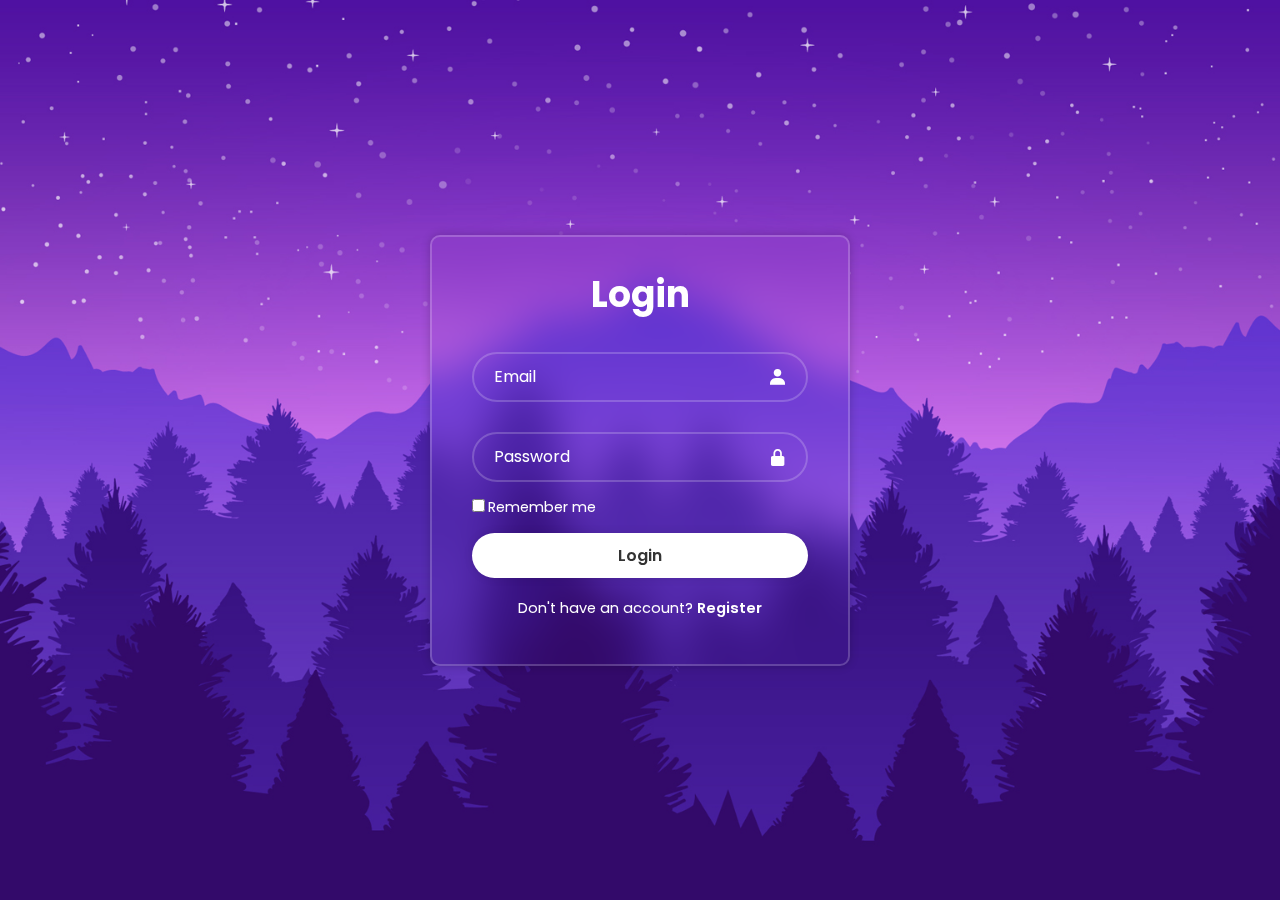
<file: login.html>
<!DOCTYPE html>
<html lang="en">

<head>
    <meta charset="UTF-8">
    <meta name="viewport" content="width=device-width, initial-scale=1.0">
    <title>Login</title>
    <link rel="stylesheet" href="login.css">
    <link href='https://unpkg.com/boxicons@2.1.4/css/boxicons.min.css' rel='stylesheet'>
    <link rel="shortcut icon" href="img/gallery.png" type="image/x-icon">
</head>

<body>
    <div class="wrapper">
        <form action="">
            <h1>Login</h1>
            <div class="input-box">
                <input type="text" placeholder="Email" required>
                <i class='bx bxs-user'></i>
            </div>

            <div class="input-box">
                <input type="password" placeholder="Password" required>
                <i class='bx bxs-lock-alt' ></i>
            </div>


            <div class="remember-forgot">
                <label><input type="checkbox">Remember me</label>
            </div>

            <button type="button" class="btn" onclick="validateLogin()">Login</button>

            <div class="register-link">
                <p>Don't have an account? <a href="register.html">Register</a></p>
            </div>
        </form>
    </div>

    <script>
        document.addEventListener("DOMContentLoaded", function () {
            var loginButton = document.querySelector(".btn");
            loginButton.addEventListener("click", validateLogin);
        });
    
        function validateLogin() {
            var emailInput = document.querySelector(".input-box input[type='text']");
            var passwordInput = document.querySelector(".input-box input[type='password']");
    
            var email = emailInput.value;
            var password = passwordInput.value;
    
            // Check if the username and password are correct
            if (email === "test123@gmail.com" && password === "password") {
                // Redirect to the desired page
                window.location.href = "index.html";
            } else {
                alert("Invalid Email or password. Please try again.");
            }
        }
    </script>
    
    
</body>

</html>
</file>
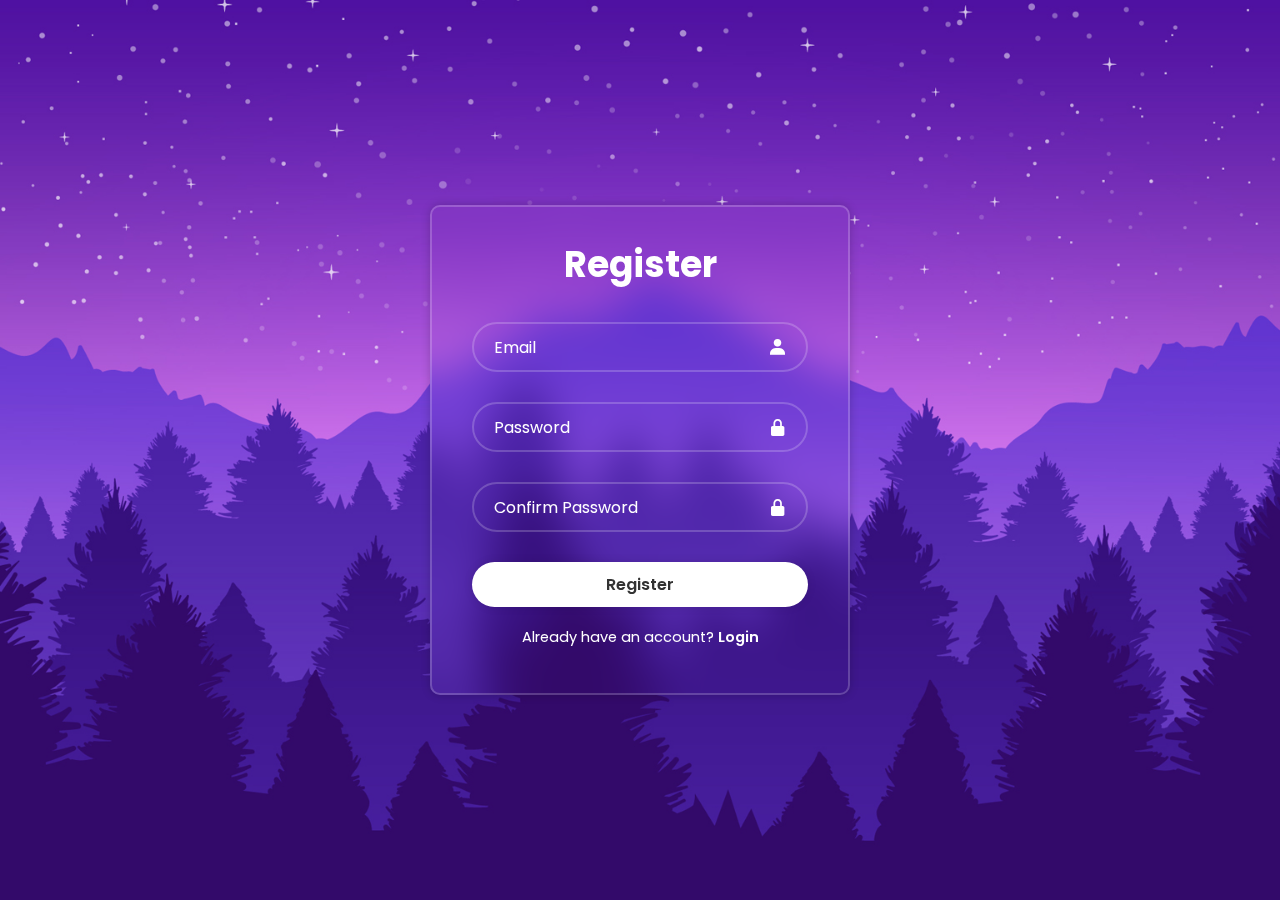
<file: register.html>
<!DOCTYPE html>
<html lang="en">
<head>
    <meta charset="UTF-8">
    <meta name="viewport" content="width=device-width, initial-scale=1.0">
    <title>Registration</title>
    <link rel="stylesheet" href="register.css">
    <link href='https://unpkg.com/boxicons@2.1.4/css/boxicons.min.css' rel='stylesheet'>
    <link rel="shortcut icon" href="img/gallery.png" type="image/x-icon">
</head>
<body>
    <div class="wrapper">
        <form action="">
            <h1>Register</h1>
            <div class="input-box">
                <input type="text" placeholder="Email" required>
                <i class='bx bxs-user'></i>
            </div>

            <div class="input-box">
                <input type="password" placeholder="Password" required>
                <i class='bx bxs-lock-alt' ></i>
            </div>

            <div class="input-box">
                <input type="password" placeholder="Confirm Password" required>
                <i class='bx bxs-lock-alt' ></i>
            </div>

            <button type="button" class="btn" onclick="redirectToPage()">Register</button>

            <div class="register-link">
                <p>Already have an account? <a href="login.html">Login</a></p>
            </div>
        </form>

        <script>
            function redirectToPage() {
                window.location.href = 'login.html';    
            }
        </script>
    </div>

    
</body>
</html>
</file>
<file: login.css>
@import url('https://fonts.googleapis.com/css2?family=Poppins:wght@300;400;500;600;700;800;900&display=swap');
*{
    margin: 0;
    padding: 0;
    box-sizing: border-box;
    font-family: 'Poppins', sans-serif;
}

body{
    display: flex;
    justify-content: center;
    align-items: center;
    min-height: 100vh;
    background: url("img/img.jpg") no-repeat;
    background-size: cover;
    background-position: center;
}

.wrapper{
    width: 420px;
    background: transparent;
    border: 2px solid rgba(255,255,255,.2);
    backdrop-filter: blur(20px);
    box-shadow: 0 0 10px rgba(0,0,0,.2);
    color: #fff;
    border-radius: 10px;
    padding: 30px 40px;
}

.wrapper h1{
    font-size: 36px;
    text-align: center;
}

.wrapper .input-box{
    position: relative;
    width: 100%;
    height: 50px;
    margin: 30px 0;
}

.input-box input{
    width: 100%;
    height: 100%;
    background: transparent;
    border: none;
    outline: none;
    border: 2px solid rgba(255,255,255,.2);
    border-radius: 40px;
    font-size: 16px;
    color: #fff;
    padding: 20px 45px 20px 20px;
}

.input-box input::placeholder{
    color: #fff;
}

.input-box i{
    position: absolute;
    right:20px;
    top:50%;
    transform: translateY(-50%);
    font-size:20px;
}

.wrapper .remember-forgot{
    display: flex;
    justify-content: space-between;
    font-size: 14.5px;
    margin: -15px 0 15px;
}

.remember-forgot label input{
    accent-color: #fff;
    margin-right: 3px;
}

.remember-forgot a{
    color: #fff;
    text-decoration: none;
}

.remember-forgot a:hover{
    text-decoration: underline;
}

.wrapper .btn{
    width: 100%;
    height: 45px;
    background: #fff;
    border:none;
    outline: none;
    border-radius: 40px;
    box-shadow: 0 0 10px rgba(0,0,0,.1);
    cursor: pointer;
    font-size: 16px;
    color: #333;
    font-weight: 600;
}

.wrapper .register-link{
    font-size: 14.5px;
    text-align: center;
    margin: 20px 0 15px ;
}

.register-link p a{
    color: #fff;
    text-decoration: none;
    font-weight: 600;
}

.register-link p a:hover{
    text-decoration: underline;

}
</file>
<file: register.css>
@import url('https://fonts.googleapis.com/css2?family=Poppins:wght@300;400;500;600;700;800;900&display=swap');
*{
    margin: 0;
    padding: 0;
    box-sizing: border-box;
    font-family: 'Poppins', sans-serif;
}

body{
    display: flex;
    justify-content: center;
    align-items: center;
    min-height: 100vh;
    background: url("img/img.jpg") no-repeat;
    background-size: cover;
    background-position: center;
}

.wrapper{
    width: 420px;
    background: transparent;
    border: 2px solid rgba(255,255,255,.2);
    backdrop-filter: blur(20px);
    box-shadow: 0 0 10px rgba(0,0,0,.2);
    color: #fff;
    border-radius: 10px;
    padding: 30px 40px;
}

.wrapper h1{
    font-size: 36px;
    text-align: center;
}

.wrapper .input-box{
    position: relative;
    width: 100%;
    height: 50px;
    margin: 30px 0;
}

.input-box input{
    width: 100%;
    height: 100%;
    background: transparent;
    border: none;
    outline: none;
    border: 2px solid rgba(255,255,255,.2);
    border-radius: 40px;
    font-size: 16px;
    color: #fff;
    padding: 20px 45px 20px 20px;
}

.input-box input::placeholder{
    color: #fff;
}

.input-box i{
    position: absolute;
    right:20px;
    top:50%;
    transform: translateY(-50%);
    font-size:20px;
}

.wrapper .remember-forgot{
    display: flex;
    justify-content: space-between;
    font-size: 14.5px;
    margin: -15px 0 15px;
}

.remember-forgot label input{
    accent-color: #fff;
    margin-right: 3px;
}

.remember-forgot a{
    color: #fff;
    text-decoration: none;
}

.remember-forgot a:hover{
    text-decoration: underline;
}

.wrapper .btn{
    width: 100%;
    height: 45px;
    background: #fff;
    border:none;
    outline: none;
    border-radius: 40px;
    box-shadow: 0 0 10px rgba(0,0,0,.1);
    cursor: pointer;
    font-size: 16px;
    color: #333;
    font-weight: 600;
}

.wrapper .register-link{
    font-size: 14.5px;
    text-align: center;
    margin: 20px 0 15px ;
}

.register-link p a{
    color: #fff;
    text-decoration: none;
    font-weight: 600;
}

.register-link p a:hover{
    text-decoration: underline;

}
</file>
